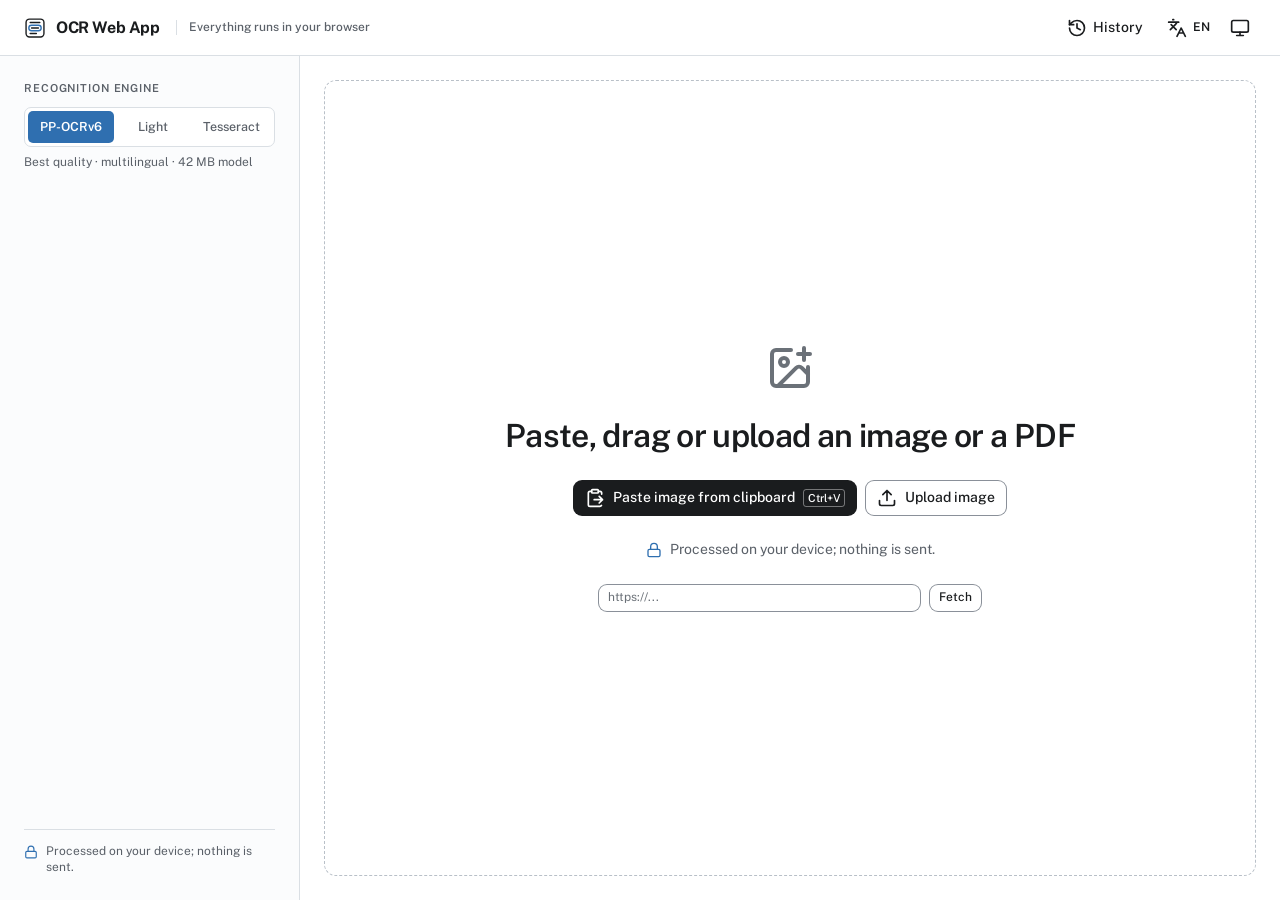
<file: index.html>
<!DOCTYPE html><html  lang="es-ES" dir="ltr"><head><meta charset="utf-8"><meta name="viewport" content="width=device-width, initial-scale=1"><title>OCR Web App</title><script type="importmap">{"imports":{"#entry":"/_nuxt/BgZMLPx6.js"}}</script><style id="nuxt-ui-colors">@layer theme {
  :root, :host {
  --ui-color-primary-50: var(--color-pencil-50, );
  --ui-color-primary-100: var(--color-pencil-100, );
  --ui-color-primary-200: var(--color-pencil-200, );
  --ui-color-primary-300: var(--color-pencil-300, );
  --ui-color-primary-400: var(--color-pencil-400, );
  --ui-color-primary-500: var(--color-pencil-500, );
  --ui-color-primary-600: var(--color-pencil-600, );
  --ui-color-primary-700: var(--color-pencil-700, );
  --ui-color-primary-800: var(--color-pencil-800, );
  --ui-color-primary-900: var(--color-pencil-900, );
  --ui-color-primary-950: var(--color-pencil-950, );
  --ui-color-secondary-50: var(--color-blue-50, oklch(97% 0.014 254.604));
  --ui-color-secondary-100: var(--color-blue-100, oklch(93.2% 0.032 255.585));
  --ui-color-secondary-200: var(--color-blue-200, oklch(88.2% 0.059 254.128));
  --ui-color-secondary-300: var(--color-blue-300, oklch(80.9% 0.105 251.813));
  --ui-color-secondary-400: var(--color-blue-400, oklch(70.7% 0.165 254.624));
  --ui-color-secondary-500: var(--color-blue-500, oklch(62.3% 0.214 259.815));
  --ui-color-secondary-600: var(--color-blue-600, oklch(54.6% 0.245 262.881));
  --ui-color-secondary-700: var(--color-blue-700, oklch(48.8% 0.243 264.376));
  --ui-color-secondary-800: var(--color-blue-800, oklch(42.4% 0.199 265.638));
  --ui-color-secondary-900: var(--color-blue-900, oklch(37.9% 0.146 265.522));
  --ui-color-secondary-950: var(--color-blue-950, oklch(28.2% 0.091 267.935));
  --ui-color-success-50: var(--color-pencil-50, );
  --ui-color-success-100: var(--color-pencil-100, );
  --ui-color-success-200: var(--color-pencil-200, );
  --ui-color-success-300: var(--color-pencil-300, );
  --ui-color-success-400: var(--color-pencil-400, );
  --ui-color-success-500: var(--color-pencil-500, );
  --ui-color-success-600: var(--color-pencil-600, );
  --ui-color-success-700: var(--color-pencil-700, );
  --ui-color-success-800: var(--color-pencil-800, );
  --ui-color-success-900: var(--color-pencil-900, );
  --ui-color-success-950: var(--color-pencil-950, );
  --ui-color-info-50: var(--color-blue-50, oklch(97% 0.014 254.604));
  --ui-color-info-100: var(--color-blue-100, oklch(93.2% 0.032 255.585));
  --ui-color-info-200: var(--color-blue-200, oklch(88.2% 0.059 254.128));
  --ui-color-info-300: var(--color-blue-300, oklch(80.9% 0.105 251.813));
  --ui-color-info-400: var(--color-blue-400, oklch(70.7% 0.165 254.624));
  --ui-color-info-500: var(--color-blue-500, oklch(62.3% 0.214 259.815));
  --ui-color-info-600: var(--color-blue-600, oklch(54.6% 0.245 262.881));
  --ui-color-info-700: var(--color-blue-700, oklch(48.8% 0.243 264.376));
  --ui-color-info-800: var(--color-blue-800, oklch(42.4% 0.199 265.638));
  --ui-color-info-900: var(--color-blue-900, oklch(37.9% 0.146 265.522));
  --ui-color-info-950: var(--color-blue-950, oklch(28.2% 0.091 267.935));
  --ui-color-warning-50: var(--color-correction-50, );
  --ui-color-warning-100: var(--color-correction-100, );
  --ui-color-warning-200: var(--color-correction-200, );
  --ui-color-warning-300: var(--color-correction-300, );
  --ui-color-warning-400: var(--color-correction-400, );
  --ui-color-warning-500: var(--color-correction-500, );
  --ui-color-warning-600: var(--color-correction-600, );
  --ui-color-warning-700: var(--color-correction-700, );
  --ui-color-warning-800: var(--color-correction-800, );
  --ui-color-warning-900: var(--color-correction-900, );
  --ui-color-warning-950: var(--color-correction-950, );
  --ui-color-error-50: var(--color-correction-50, );
  --ui-color-error-100: var(--color-correction-100, );
  --ui-color-error-200: var(--color-correction-200, );
  --ui-color-error-300: var(--color-correction-300, );
  --ui-color-error-400: var(--color-correction-400, );
  --ui-color-error-500: var(--color-correction-500, );
  --ui-color-error-600: var(--color-correction-600, );
  --ui-color-error-700: var(--color-correction-700, );
  --ui-color-error-800: var(--color-correction-800, );
  --ui-color-error-900: var(--color-correction-900, );
  --ui-color-error-950: var(--color-correction-950, );
  --ui-color-neutral-50: var(--color-ink-50, );
  --ui-color-neutral-100: var(--color-ink-100, );
  --ui-color-neutral-200: var(--color-ink-200, );
  --ui-color-neutral-300: var(--color-ink-300, );
  --ui-color-neutral-400: var(--color-ink-400, );
  --ui-color-neutral-500: var(--color-ink-500, );
  --ui-color-neutral-600: var(--color-ink-600, );
  --ui-color-neutral-700: var(--color-ink-700, );
  --ui-color-neutral-800: var(--color-ink-800, );
  --ui-color-neutral-900: var(--color-ink-900, );
  --ui-color-neutral-950: var(--color-ink-950, );
  }
  :root, :host, .light {
  --ui-primary: var(--ui-color-primary-500);
  --ui-secondary: var(--ui-color-secondary-500);
  --ui-success: var(--ui-color-success-500);
  --ui-info: var(--ui-color-info-500);
  --ui-warning: var(--ui-color-warning-500);
  --ui-error: var(--ui-color-error-500);
  }
  .dark {
  --ui-primary: var(--ui-color-primary-400);
  --ui-secondary: var(--ui-color-secondary-400);
  --ui-success: var(--ui-color-success-400);
  --ui-info: var(--ui-color-info-400);
  --ui-warning: var(--ui-color-warning-400);
  --ui-error: var(--ui-color-error-400);
  }
}</style><link rel="stylesheet" href="/_nuxt/entry.Bl7IpzA7.css" crossorigin><style>@layer base {:where(.i-lucide\:clipboard-paste){display:inline-block;width:1em;height:1em;background-color:currentColor;-webkit-mask-image:var(--svg);mask-image:var(--svg);-webkit-mask-repeat:no-repeat;mask-repeat:no-repeat;-webkit-mask-size:100% 100%;mask-size:100% 100%;--svg:url("data:image/svg+xml,%3Csvg xmlns='http://www.w3.org/2000/svg' viewBox='0 0 24 24' width='24' height='24'%3E%3Cg fill='none' stroke='black' stroke-linecap='round' stroke-linejoin='round' stroke-width='2'%3E%3Cpath d='M11 14h10M16 4h2a2 2 0 0 1 2 2v1.344M17 18l4-4l-4-4'/%3E%3Cpath d='M8 4H6a2 2 0 0 0-2 2v14a2 2 0 0 0 2 2h12a2 2 0 0 0 1.793-1.113'/%3E%3Crect width='8' height='4' x='8' y='2' rx='1'/%3E%3C/g%3E%3C/svg%3E")}:where(.i-lucide\:history){display:inline-block;width:1em;height:1em;background-color:currentColor;-webkit-mask-image:var(--svg);mask-image:var(--svg);-webkit-mask-repeat:no-repeat;mask-repeat:no-repeat;-webkit-mask-size:100% 100%;mask-size:100% 100%;--svg:url("data:image/svg+xml,%3Csvg xmlns='http://www.w3.org/2000/svg' viewBox='0 0 24 24' width='24' height='24'%3E%3Cg fill='none' stroke='black' stroke-linecap='round' stroke-linejoin='round' stroke-width='2'%3E%3Cpath d='M3 12a9 9 0 1 0 9-9a9.75 9.75 0 0 0-6.74 2.74L3 8'/%3E%3Cpath d='M3 3v5h5m4-1v5l4 2'/%3E%3C/g%3E%3C/svg%3E")}:where(.i-lucide\:image-plus){display:inline-block;width:1em;height:1em;background-color:currentColor;-webkit-mask-image:var(--svg);mask-image:var(--svg);-webkit-mask-repeat:no-repeat;mask-repeat:no-repeat;-webkit-mask-size:100% 100%;mask-size:100% 100%;--svg:url("data:image/svg+xml,%3Csvg xmlns='http://www.w3.org/2000/svg' viewBox='0 0 24 24' width='24' height='24'%3E%3Cg fill='none' stroke='black' stroke-linecap='round' stroke-linejoin='round' stroke-width='2'%3E%3Cpath d='M16 5h6m-3-3v6m2 3.5V19a2 2 0 0 1-2 2H5a2 2 0 0 1-2-2V5a2 2 0 0 1 2-2h7.5'/%3E%3Cpath d='m21 15l-3.086-3.086a2 2 0 0 0-2.828 0L6 21'/%3E%3Ccircle cx='9' cy='9' r='2'/%3E%3C/g%3E%3C/svg%3E")}:where(.i-lucide\:lock){display:inline-block;width:1em;height:1em;background-color:currentColor;-webkit-mask-image:var(--svg);mask-image:var(--svg);-webkit-mask-repeat:no-repeat;mask-repeat:no-repeat;-webkit-mask-size:100% 100%;mask-size:100% 100%;--svg:url("data:image/svg+xml,%3Csvg xmlns='http://www.w3.org/2000/svg' viewBox='0 0 24 24' width='24' height='24'%3E%3Cg fill='none' stroke='black' stroke-linecap='round' stroke-linejoin='round' stroke-width='2'%3E%3Crect width='18' height='11' x='3' y='11' rx='2' ry='2'/%3E%3Cpath d='M7 11V7a5 5 0 0 1 10 0v4'/%3E%3C/g%3E%3C/svg%3E")}:where(.i-lucide\:upload){display:inline-block;width:1em;height:1em;background-color:currentColor;-webkit-mask-image:var(--svg);mask-image:var(--svg);-webkit-mask-repeat:no-repeat;mask-repeat:no-repeat;-webkit-mask-size:100% 100%;mask-size:100% 100%;--svg:url("data:image/svg+xml,%3Csvg xmlns='http://www.w3.org/2000/svg' viewBox='0 0 24 24' width='24' height='24'%3E%3Cpath fill='none' stroke='black' stroke-linecap='round' stroke-linejoin='round' stroke-width='2' d='M12 3v12m5-7l-5-5l-5 5m14 7v4a2 2 0 0 1-2 2H5a2 2 0 0 1-2-2v-4'/%3E%3C/svg%3E")}}</style><link rel="preload" as="fetch" crossorigin="anonymous" href="/_payload.json?_b=85937803-448c-47a0-94a6-9b01b4d24a12"><link rel="modulepreload" as="script" crossorigin href="/_nuxt/BgZMLPx6.js"><link rel="modulepreload" as="script" crossorigin href="/_nuxt/DXpgr-fd.js"><link rel="modulepreload" as="script" crossorigin href="/_nuxt/TE3g_GA-.js"><link rel="modulepreload" as="script" crossorigin href="/_nuxt/zk-5OO03.js"><link rel="modulepreload" as="script" crossorigin href="/_nuxt/C0FnF6B9.js"><link rel="modulepreload" as="script" crossorigin href="/_nuxt/QvytRfN3.js"><link rel="modulepreload" as="script" crossorigin href="/_nuxt/DLItxmV-.js"><link rel="modulepreload" as="script" crossorigin href="/_nuxt/BXyoH5Jr.js"><link rel="modulepreload" as="script" crossorigin href="/_nuxt/CBaNXLD2.js"><link rel="modulepreload" as="script" crossorigin href="/_nuxt/DWjIyKIo.js"><link rel="modulepreload" as="script" crossorigin href="/_nuxt/BOwsnHtI.js"><link rel="modulepreload" as="script" crossorigin href="/_nuxt/ZtQODuJv.js"><link rel="modulepreload" as="script" crossorigin href="/_nuxt/jdPLiWmF.js"><link rel="modulepreload" as="script" crossorigin href="/_nuxt/DNz1nS_F.js"><link rel="modulepreload" as="script" crossorigin href="/_nuxt/BDNMzG2s.js"><link rel="modulepreload" as="script" crossorigin href="/_nuxt/BdSAf0Px.js"><link rel="modulepreload" as="script" crossorigin href="/_nuxt/iE8UqdQ1.js"><script type="module" src="/_nuxt/BgZMLPx6.js" crossorigin></script><link rel="prefetch" as="script" crossorigin href="/_nuxt/Bd17z0YL.js"><link rel="prefetch" as="script" crossorigin href="/_nuxt/D3CUYrM7.js"><link rel="prefetch" as="script" crossorigin href="/_nuxt/BdqjJmZA.js"><link rel="prefetch" as="script" crossorigin href="/_nuxt/Dd1vPuSX.js"><link rel="prefetch" as="script" crossorigin href="/_nuxt/CceX39ZF.js"><meta name="theme-color" content="#ffffff" media="(prefers-color-scheme: light)"><meta name="theme-color" content="#141619" media="(prefers-color-scheme: dark)"><link rel="icon" type="image/svg+xml" href="/favicon.svg"><link rel="icon" href="/favicon.ico" sizes="32x32"><link rel="apple-touch-icon" href="/apple-touch-icon.png"><meta property="og:title" content="OCR Web App - Free Client-Side OCR"><meta name="description" content="Extract text from images locally in your browser. Supports multiple languages, Tesseract.js, and PaddleOCR. No data ever leaves your device."><meta property="og:description" content="Extract text from images locally in your browser. Supports multiple languages, Tesseract.js, and PaddleOCR. Privacy-focused OCR tool."><meta property="og:image" content="/pwa-512x512.png"><meta name="twitter:card" content="summary_large_image"><link rel="manifest" href="/manifest.webmanifest"><script>"use strict";(()=>{const t=window,e=document.documentElement,c=["dark","light"],n=getStorageValue("localStorage","nuxt-color-mode")||"system";let i=n==="system"?u():n;const r=e.getAttribute("data-color-mode-forced");r&&(i=r),l(i),t["__NUXT_COLOR_MODE__"]={preference:n,value:i,getColorScheme:u,addColorScheme:l,removeColorScheme:d};function l(o){const s=""+o+"",a="";e.classList?e.classList.add(s):e.className+=" "+s,a&&e.setAttribute("data-"+a,o)}function d(o){const s=""+o+"",a="";e.classList?e.classList.remove(s):e.className=e.className.replace(new RegExp(s,"g"),""),a&&e.removeAttribute("data-"+a)}function f(o){return t.matchMedia("(prefers-color-scheme"+o+")")}function u(){if(t.matchMedia&&f("").media!=="not all"){for(const o of c)if(f(":"+o).matches)return o}return"light"}})();function getStorageValue(t,e){switch(t){case"localStorage":return window.localStorage.getItem(e);case"sessionStorage":return window.sessionStorage.getItem(e);case"cookie":return getCookie(e);default:return null}}function getCookie(t){const c=("; "+window.document.cookie).split("; "+t+"=");if(c.length===2)return c.pop()?.split(";").shift()}</script></head><body><div id="__nuxt" class="isolate"><!--[--><!--[--><!--[--><!--[--><!--[--><!----><div class="sr-only"><div role="status" aria-live="polite" aria-atomic="true" data-testid="live-polite"></div><div role="alert" aria-live="assertive" aria-atomic="true" data-testid="live-assertive"></div></div><div class="min-h-dvh lg:h-dvh flex flex-col bg-default text-default"><header class="h-14 shrink-0 flex items-center justify-between gap-3 border-b border-default px-4 lg:px-6"><div class="flex min-w-0 items-center gap-2.5"><svg xmlns="http://www.w3.org/2000/svg" viewbox="0 0 32 32" fill="none" stroke="currentColor" stroke-width="2" stroke-linecap="round" aria-hidden="true" focusable="false" class="size-[22px] shrink-0"><rect x="3" y="3" width="26" height="26" rx="5"></rect><path d="M9 8H23M11 16H21M9 24H18"></path><rect class="text-pencil" x="7" y="12" width="18" height="8" rx="4"></rect></svg><h1 class="truncate text-base font-bold tracking-tight">OCR Web App</h1><p class="hidden md:block ms-1.5 truncate border-s border-default ps-3 text-xs font-medium text-muted">Todo se procesa en tu navegador</p></div><div class="flex shrink-0 items-center gap-1"><button type="button" data-slot="base" data-testid="history-open" aria-label="Abrir historial" title="Abrir historial" aria-haspopup="dialog" class="rounded-md font-medium inline-flex items-center disabled:cursor-not-allowed aria-disabled:cursor-not-allowed disabled:opacity-75 aria-disabled:opacity-75 transition-colors px-2.5 py-1.5 text-sm gap-1.5 text-default hover:bg-elevated active:bg-elevated outline-inverted/25 focus-visible:outline-3 hover:disabled:bg-transparent dark:hover:disabled:bg-transparent hover:aria-disabled:bg-transparent dark:hover:aria-disabled:bg-transparent"><!--[--><!--[--><span class="iconify i-lucide:history shrink-0 size-5" aria-hidden="true" style="" data-slot="leadingIcon"></span><!--]--><!--[--><span class="hidden sm:inline">Historial</span><!--]--><!--[--><!----><!--]--><!--]--></button><!--[--><div class="h-8 w-14"></div><!--]--><!--[--><div class="w-8 h-8"></div><!--]--></div></header><main class="flex-1 min-h-0"><!--[--><div class="lg:grid lg:h-full lg:grid-cols-[300px_minmax(0,1fr)]"><aside aria-label="Herramientas" class="flex flex-col gap-6 border-b border-default bg-rail p-4 sm:p-6 lg:min-h-0 lg:overflow-y-auto lg:border-b-0 lg:border-e"><section><div class="flex flex-col gap-4"><div><h2 id="ocr-engine-label" class="mb-2.5 text-[11px] font-semibold uppercase tracking-[0.08em] text-muted">Motor de reconocimiento</h2><div role="radiogroup" aria-labelledby="ocr-engine-label" aria-describedby="ocr-engine-hint" class="grid grid-cols-[1.1fr_1fr_1fr] rounded-[7px] border border-default bg-default p-[3px]"><!--[--><label class="relative cursor-pointer truncate rounded-[5px] px-0.5 py-[7px] text-center text-[12.5px] font-medium text-muted transition-colors not-has-checked:hover:text-default has-checked:bg-primary has-checked:font-semibold has-checked:text-inverted has-focus-visible:outline-2 has-focus-visible:outline-offset-2 has-focus-visible:outline-primary"><input checked type="radio" name="ocr-engine" value="ppocr-small" aria-label="PP-OCRv6 (Máxima calidad)" class="absolute inset-0 m-0 cursor-pointer appearance-none opacity-0"><span aria-hidden="true">PP-OCRv6</span></label><label class="relative cursor-pointer truncate rounded-[5px] px-0.5 py-[7px] text-center text-[12.5px] font-medium text-muted transition-colors not-has-checked:hover:text-default has-checked:bg-primary has-checked:font-semibold has-checked:text-inverted has-focus-visible:outline-2 has-focus-visible:outline-offset-2 has-focus-visible:outline-primary"><input type="radio" name="ocr-engine" value="ppocr-tiny" aria-label="PP-OCRv6 Ligero" class="absolute inset-0 m-0 cursor-pointer appearance-none opacity-0"><span aria-hidden="true">Ligero</span></label><label class="relative cursor-pointer truncate rounded-[5px] px-0.5 py-[7px] text-center text-[12.5px] font-medium text-muted transition-colors not-has-checked:hover:text-default has-checked:bg-primary has-checked:font-semibold has-checked:text-inverted has-focus-visible:outline-2 has-focus-visible:outline-offset-2 has-focus-visible:outline-primary"><input type="radio" name="ocr-engine" value="tesseract" aria-label="Tesseract.js (Rápido)" class="absolute inset-0 m-0 cursor-pointer appearance-none opacity-0"><span aria-hidden="true">Tesseract</span></label><!--]--></div><p id="ocr-engine-hint" class="mt-2 text-xs text-muted">Máxima calidad · multilingüe · modelo de 42 MB</p></div><!----></div></section><!----><!----><p class="hidden lg:flex mt-auto gap-2 border-t border-default pt-3.5 text-xs text-muted"><span class="iconify i-lucide:lock mt-px size-3.5 shrink-0 text-pencil" aria-hidden="true" style=""></span> Se procesa en tu equipo; nada se envía.</p></aside><div class="min-w-0 p-4 sm:p-6 lg:min-h-0 lg:overflow-y-auto"><div class="flex flex-col gap-3 lg:h-full"><div class="flex flex-col items-center justify-center text-center gap-6 rounded-lg border border-dashed px-6 py-12 sm:py-16 transition-colors border-[#B9C0C8] dark:border-ink-700 lg:min-h-0 lg:flex-1"><!--[--><span class="iconify i-lucide:image-plus size-12 text-dimmed" aria-hidden="true" style=""></span><h2 class="max-w-xl text-2xl sm:text-[32px] sm:leading-tight font-semibold tracking-[-0.02em] text-balance">Pega, arrastra o sube una imagen o un PDF</h2><!--]--><div class="flex flex-wrap justify-center gap-2"><span></span><input type="file" class="hidden" accept="image/*" capture="environment" tabindex="-1" aria-hidden="true"><button type="button" data-slot="base" aria-keyshortcuts="Control+V" class="rounded-md font-medium inline-flex items-center disabled:cursor-not-allowed aria-disabled:cursor-not-allowed disabled:opacity-75 aria-disabled:opacity-75 transition-colors px-3 py-2 text-sm gap-2 text-inverted bg-inverted hover:bg-inverted/90 active:bg-inverted/90 disabled:bg-inverted aria-disabled:bg-inverted outline-inverted/25 focus-visible:outline-3"><!--[--><!--[--><span class="iconify i-lucide:clipboard-paste shrink-0 size-5" aria-hidden="true" style="" data-slot="leadingIcon"></span><!--]--><!--[--><span class="flex-1 text-start leading-snug">Pegar imagen del portapapeles</span><kbd aria-hidden="true" class="shrink-0 rounded-[3px] border border-current/40 px-1 font-sans text-[11px] font-medium leading-4 pointer-coarse:hidden">Ctrl+V</kbd><!--]--><!--[--><!----><!--]--><!--]--></button><button type="button" data-slot="base" class="rounded-md font-medium inline-flex items-center disabled:cursor-not-allowed aria-disabled:cursor-not-allowed disabled:opacity-75 aria-disabled:opacity-75 transition-colors px-3 py-2 text-sm gap-2 ring ring-inset ring-accented text-default bg-default hover:bg-elevated active:bg-elevated disabled:bg-default aria-disabled:bg-default outline-inverted/25 focus-visible:outline-3 focus-visible:ring-inverted"><!--[--><!--[--><span class="iconify i-lucide:upload shrink-0 size-5" aria-hidden="true" style="" data-slot="leadingIcon"></span><!--]--><!--[--><span class="flex-1 text-start">Subir imagen</span><!--]--><!--[--><!----><!--]--><!--]--></button><input type="file" data-testid="file-input" class="hidden" accept="image/*,.heic,.heif,application/pdf" multiple></div><!----><p class="flex items-center gap-2 text-sm text-muted"><span class="iconify i-lucide:lock size-4 shrink-0 text-pencil" aria-hidden="true" style=""></span> Se procesa en tu equipo; nada se envía.</p><div class="w-full max-w-sm flex gap-2"><div data-slot="root" class="relative inline-flex items-center flex-1 min-w-0"><input type="url" value placeholder="https://..." class="w-full rounded-md border-0 appearance-none placeholder:text-dimmed disabled:cursor-not-allowed disabled:opacity-75 transition-colors px-2.5 py-1.5 text-sm/4 gap-1.5 text-highlighted bg-default ring ring-inset ring-accented outline-primary/25 focus-visible:outline-3 focus-visible:ring-primary md:text-xs" autocomplete="off" aria-label="URL de la imagen" data-slot="base"><!--[--><!--]--><!----><!----></div><button type="button" data-slot="base" class="rounded-md font-medium inline-flex items-center disabled:cursor-not-allowed aria-disabled:cursor-not-allowed disabled:opacity-75 aria-disabled:opacity-75 transition-colors px-2.5 py-1.5 text-xs gap-1.5 ring ring-inset ring-accented text-default bg-default hover:bg-elevated active:bg-elevated disabled:bg-default aria-disabled:bg-default outline-inverted/25 focus-visible:outline-3 focus-visible:ring-inverted"><!--[--><!--[--><!----><!--]--><!--[-->Obtener<!--]--><!--[--><!----><!--]--><!--]--></button></div><!----></div><!----></div><!----></div><span></span><!----><!--[--><!----><!----><!--v-if--><!--]--><!--[--><!----><!----><!--v-if--><!--]--></div><!--]--></main></div><!--]--><!--]--><!--[--><!--]--><!--v-if--><!--]--><!--[--><!--]--><!--]--><!--]--></div><div id="teleports"></div><script>window.__NUXT__={};window.__NUXT__.config={public:{i18n:{baseUrl:"",defaultLocale:"es",rootRedirect:"",redirectStatusCode:302,skipSettingLocaleOnNavigate:false,locales:[{code:"en",language:"en-US",domains:[],defaultForDomains:[]},{code:"es",language:"es-ES",domains:[],defaultForDomains:[]},{code:"ja",language:"ja-JP",domains:[],defaultForDomains:[]},{code:"fr",language:"fr-FR",domains:[],defaultForDomains:[]},{code:"de",language:"de-DE",domains:[],defaultForDomains:[]},{code:"zh",language:"zh-CN",domains:[],defaultForDomains:[]}],detectBrowserLanguage:false,experimental:{localeDetector:"",typedPages:true,typedOptionsAndMessages:false,alternateLinkCanonicalQueries:true,devCache:false,cacheLifetime:"",stripMessagesPayload:false,preload:false,strictSeo:false,nitroContextDetection:true,httpCacheDuration:10,compactRoutes:false,prerenderMessages:false,optimizeMessageBundling:true},domainLocales:{en:{domain:""},es:{domain:""},ja:{domain:""},fr:{domain:""},de:{domain:""},zh:{domain:""}}}},app:{baseURL:"/",buildId:"85937803-448c-47a0-94a6-9b01b4d24a12",buildAssetsDir:"/_nuxt/",cdnURL:""}}</script><script type="application/json" data-nuxt-data="nuxt-app" data-ssr="true" id="__NUXT_DATA__" data-src="/_payload.json?_b=85937803-448c-47a0-94a6-9b01b4d24a12">[{"state":1,"once":22,"_errors":23,"serverRendered":5,"path":25,"prerenderedAt":26},["Reactive",2],{"$scolor-mode":3,"$si18n:cached-locale-configs":7,"$si18n:resolved-locale":20,"$stoasts":21,"$shistory-panel-open":6},{"preference":4,"value":4,"unknown":5,"forced":6},"system",true,false,{"en":8,"es":10,"ja":12,"fr":14,"de":16,"zh":18},{"fallbacks":9,"cacheable":5},[],{"fallbacks":11,"cacheable":5},[],{"fallbacks":13,"cacheable":5},[],{"fallbacks":15,"cacheable":5},[],{"fallbacks":17,"cacheable":5},[],{"fallbacks":19,"cacheable":5},[],"",[],["Set"],["ShallowReactive",24],{},"\u002F",1795009051001]</script></body></html>
</file>
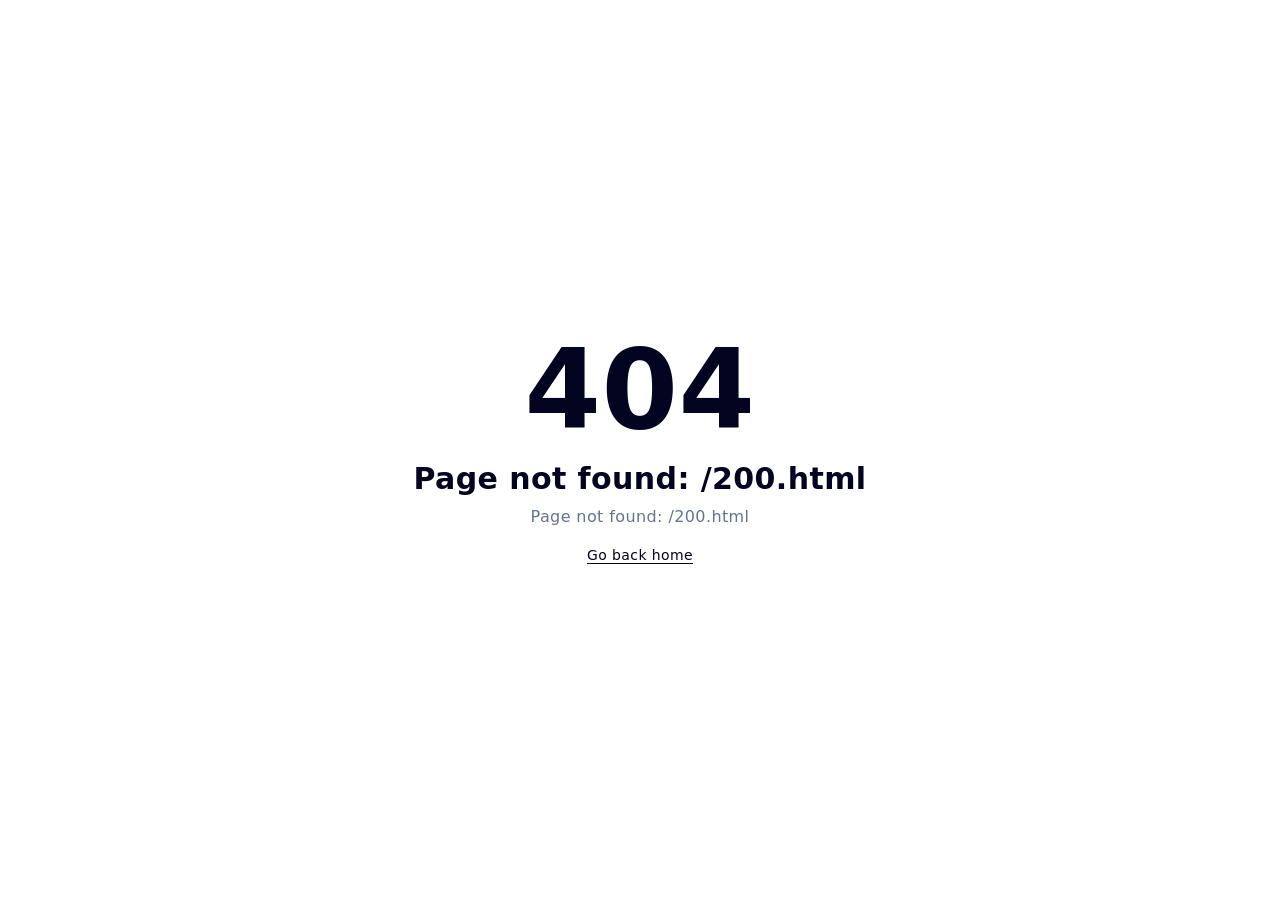
<file: 200.html>
<!DOCTYPE html><html><head><meta charset="utf-8"><meta name="viewport" content="width=device-width, initial-scale=1"><script type="importmap">{"imports":{"#entry":"/_nuxt/BgZMLPx6.js"}}</script><link rel="stylesheet" href="/_nuxt/entry.Bl7IpzA7.css" crossorigin><link rel="modulepreload" as="script" crossorigin href="/_nuxt/BgZMLPx6.js"><link rel="modulepreload" as="script" crossorigin href="/_nuxt/DXpgr-fd.js"><link rel="modulepreload" as="script" crossorigin href="/_nuxt/TE3g_GA-.js"><link rel="modulepreload" as="script" crossorigin href="/_nuxt/zk-5OO03.js"><link rel="modulepreload" as="script" crossorigin href="/_nuxt/C0FnF6B9.js"><link rel="modulepreload" as="script" crossorigin href="/_nuxt/QvytRfN3.js"><link rel="modulepreload" as="script" crossorigin href="/_nuxt/DLItxmV-.js"><link rel="modulepreload" as="script" crossorigin href="/_nuxt/BXyoH5Jr.js"><link rel="modulepreload" as="script" crossorigin href="/_nuxt/CBaNXLD2.js"><link rel="modulepreload" as="script" crossorigin href="/_nuxt/DWjIyKIo.js"><link rel="modulepreload" as="script" crossorigin href="/_nuxt/BOwsnHtI.js"><script type="module" src="/_nuxt/BgZMLPx6.js" crossorigin></script><link rel="prefetch" as="script" crossorigin href="/_nuxt/ZtQODuJv.js"><link rel="prefetch" as="script" crossorigin href="/_nuxt/jdPLiWmF.js"><link rel="prefetch" as="script" crossorigin href="/_nuxt/DNz1nS_F.js"><link rel="prefetch" as="script" crossorigin href="/_nuxt/BDNMzG2s.js"><link rel="prefetch" as="script" crossorigin href="/_nuxt/Bd17z0YL.js"><link rel="prefetch" as="script" crossorigin href="/_nuxt/D3CUYrM7.js"><link rel="prefetch" as="script" crossorigin href="/_nuxt/BdqjJmZA.js"><meta name="theme-color" content="#ffffff" media="(prefers-color-scheme: light)"><meta name="theme-color" content="#141619" media="(prefers-color-scheme: dark)"><link rel="icon" type="image/svg+xml" href="/favicon.svg"><link rel="icon" href="/favicon.ico" sizes="32x32"><link rel="apple-touch-icon" href="/apple-touch-icon.png"><script>"use strict";(()=>{const t=window,e=document.documentElement,c=["dark","light"],n=getStorageValue("localStorage","nuxt-color-mode")||"system";let i=n==="system"?u():n;const r=e.getAttribute("data-color-mode-forced");r&&(i=r),l(i),t["__NUXT_COLOR_MODE__"]={preference:n,value:i,getColorScheme:u,addColorScheme:l,removeColorScheme:d};function l(o){const s=""+o+"",a="";e.classList?e.classList.add(s):e.className+=" "+s,a&&e.setAttribute("data-"+a,o)}function d(o){const s=""+o+"",a="";e.classList?e.classList.remove(s):e.className=e.className.replace(new RegExp(s,"g"),""),a&&e.removeAttribute("data-"+a)}function f(o){return t.matchMedia("(prefers-color-scheme"+o+")")}function u(){if(t.matchMedia&&f("").media!=="not all"){for(const o of c)if(f(":"+o).matches)return o}return"light"}})();function getStorageValue(t,e){switch(t){case"localStorage":return window.localStorage.getItem(e);case"sessionStorage":return window.sessionStorage.getItem(e);case"cookie":return getCookie(e);default:return null}}function getCookie(t){const c=("; "+window.document.cookie).split("; "+t+"=");if(c.length===2)return c.pop()?.split(";").shift()}</script></head><body><div id="__nuxt" class="isolate"></div><div id="teleports"></div><script>window.__NUXT__={};window.__NUXT__.config={public:{i18n:{baseUrl:"",defaultLocale:"es",rootRedirect:"",redirectStatusCode:302,skipSettingLocaleOnNavigate:false,locales:[{code:"en",language:"en-US",domains:[],defaultForDomains:[]},{code:"es",language:"es-ES",domains:[],defaultForDomains:[]},{code:"ja",language:"ja-JP",domains:[],defaultForDomains:[]},{code:"fr",language:"fr-FR",domains:[],defaultForDomains:[]},{code:"de",language:"de-DE",domains:[],defaultForDomains:[]},{code:"zh",language:"zh-CN",domains:[],defaultForDomains:[]}],detectBrowserLanguage:false,experimental:{localeDetector:"",typedPages:true,typedOptionsAndMessages:false,alternateLinkCanonicalQueries:true,devCache:false,cacheLifetime:"",stripMessagesPayload:false,preload:false,strictSeo:false,nitroContextDetection:true,httpCacheDuration:10,compactRoutes:false,prerenderMessages:false,optimizeMessageBundling:true},domainLocales:{en:{domain:""},es:{domain:""},ja:{domain:""},fr:{domain:""},de:{domain:""},zh:{domain:""}}}},app:{baseURL:"/",buildId:"85937803-448c-47a0-94a6-9b01b4d24a12",buildAssetsDir:"/_nuxt/",cdnURL:""}}</script><script type="application/json" data-nuxt-data="nuxt-app" data-ssr="false" id="__NUXT_DATA__">[{"prerenderedAt":1,"serverRendered":2},1795009051003,false]</script></body></html>
</file>
